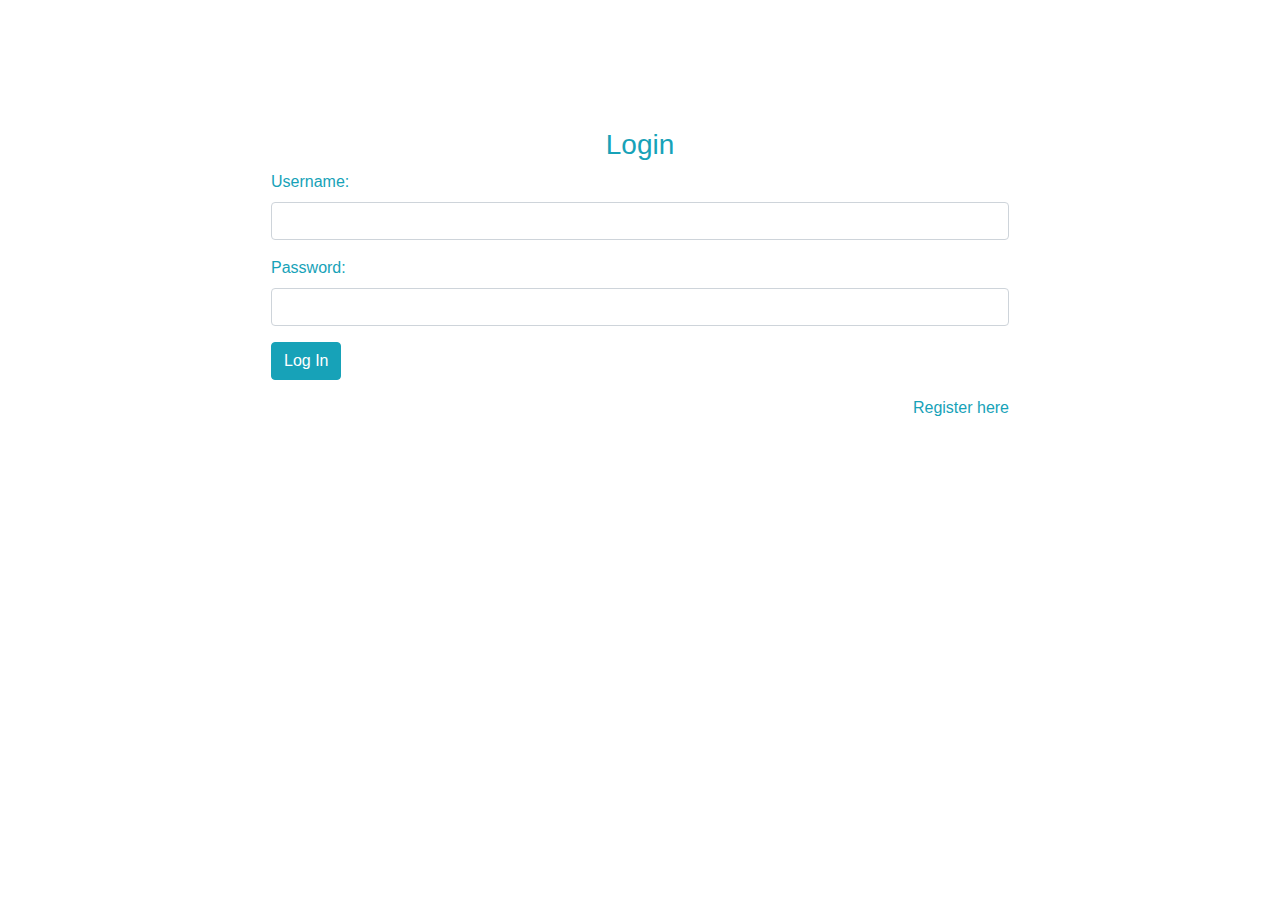
<file: index.html>
<!DOCTYPE html>
<html lang="en">
<head>
    <meta charset="UTF-8">
    <meta http-equiv="X-UA-Compatible" content="IE=edge">
    <meta name="viewport" content="width=device-width, initial-scale=1.0">
    <title>Login Page</title>
    <link rel="stylesheet" href="css/styles.css">
    <link href="//maxcdn.bootstrapcdn.com/bootstrap/4.1.1/css/bootstrap.min.css" rel="stylesheet" id="bootstrap-css">
    <link rel="stylesheet" href="https://stackpath.bootstrapcdn.com/bootstrap/4.1.3/css/bootstrap.min.css" integrity="sha384-MCw98/SFnGE8fJT3GXwEOngsV7Zt27NXFoaoApmYm81iuXoPkFOJwJ8ERdknLPMO" crossorigin="anonymous">
</head>
<body>
    <div class="login">
        
        <div class="container">
            <div class="login-row" class="row justify-content-center align-items-center">
                <div class="login-column">
                    <div class="login-box ">
                        <form class="login-form form" action="" method="post">
                            <h3 class="text-center text-info">Login</h3>
                            <div class="form-group">
                                <label for="username" class="text-info">Username:</label><br>
                                <input type="text" name="username" id="username" class="form-control">
                            </div>
                            <div class="form-group">
                                <label for="password" class="text-info">Password:</label><br>
                                <input type="text" name="password" id="password" class="form-control">
                            </div>
                            
                            <div class="form-group">
                                <a href="home.html" class="btn-info btn submit" >Log In</a>
                            </div>
                            <div class="register-link text-right">
                                <a href="#" class="text-info">Register here</a>
                            </div>
                        </form>
                    </div>
                </div>
            </div>
        </div>
    </div>
    
</body>
<script src="//maxcdn.bootstrapcdn.com/bootstrap/4.1.1/js/bootstrap.min.js"></script>
<script src="//cdnjs.cloudflare.com/ajax/libs/jquery/3.2.1/jquery.min.js"></script>
<script src="https://code.jquery.com/jquery-3.3.1.slim.min.js" integrity="sha384-q8i/X+965DzO0rT7abK41JStQIAqVgRVzpbzo5smXKp4YfRvH+8abtTE1Pi6jizo" crossorigin="anonymous"></script>
<script src="https://cdnjs.cloudflare.com/ajax/libs/popper.js/1.14.3/umd/popper.min.js" integrity="sha384-ZMP7rVo3mIykV+2+9J3UJ46jBk0WLaUAdn689aCwoqbBJiSnjAK/l8WvCWPIPm49" crossorigin="anonymous"></script>
<script src="https://stackpath.bootstrapcdn.com/bootstrap/4.1.3/js/bootstrap.min.js" integrity="sha384-ChfqqxuZUCnJSK3+MXmPNIyE6ZbWh2IMqE241rYiqJxyMiZ6OW/JmZQ5stwEULTy" crossorigin="anonymous"></script>
</html>
</file>
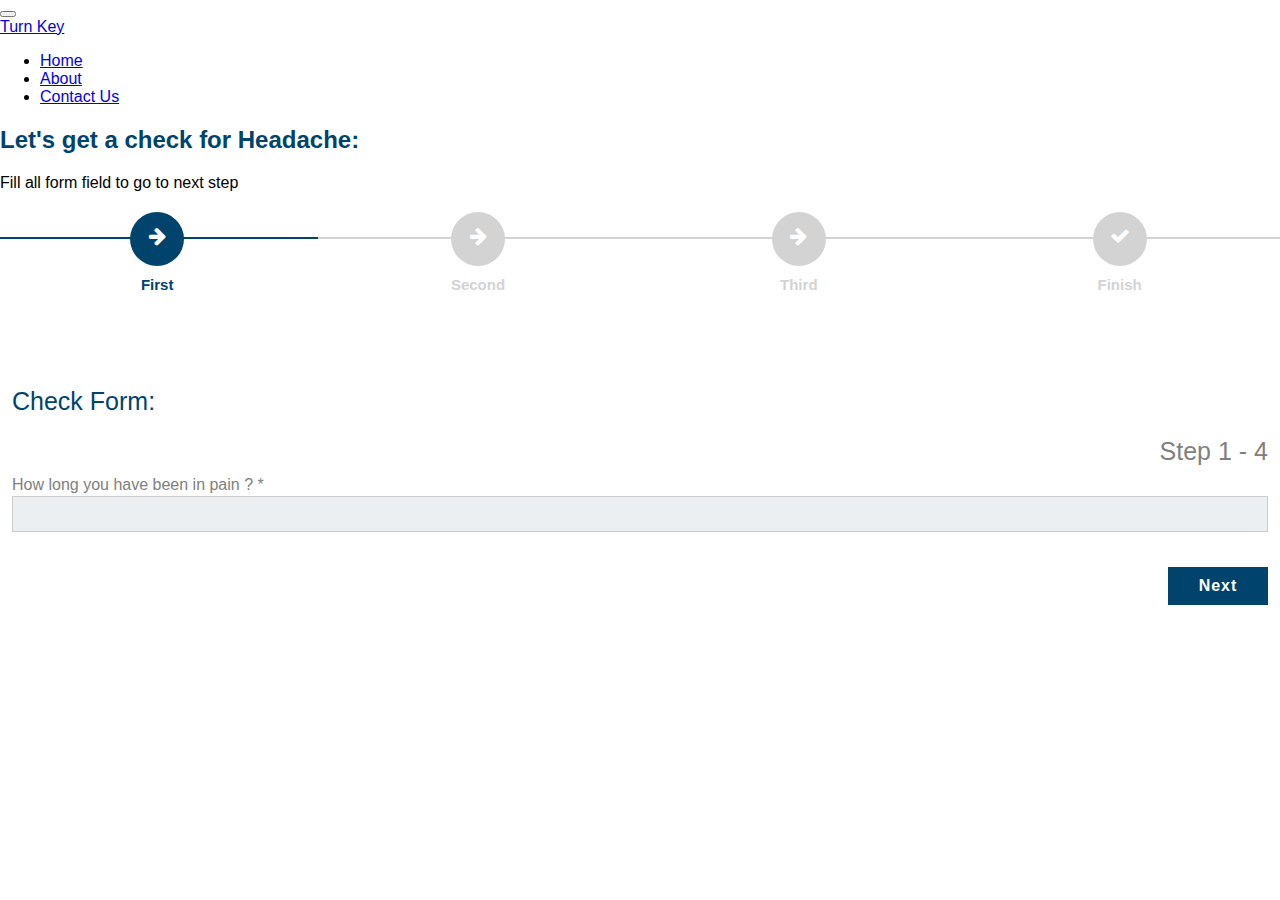
<file: check.html>
<!DOCTYPE html>
<html lang="en">
  <head>
    <meta charset="UTF-8" />
    <meta http-equiv="X-UA-Compatible" content="IE=edge" />
    <meta name="viewport" content="width=device-width, initial-scale=1.0" />
    <title>Turn Key</title>
    <link
      rel="stylesheet"
      href="https://cdn.jsdelivr.net/npm/bootstrap@4.6.0/dist/css/bootstrap.min.css"
      integrity="sha384-B0vP5xmATw1+K9KRQjQERJvTumQW0nPEzvF6L/Z6nronJ3oUOFUFpCjEUQouq2+l"
      crossorigin="anonymous"
    />
    <link
      rel="stylesheet"
      href="https://cdnjs.cloudflare.com/ajax/libs/font-awesome/4.7.0/css/font-awesome.min.css"
      integrity="sha256-eZrrJcwDc/3uDhsdt61sL2oOBY362qM3lon1gyExkL0="
      crossorigin="anonymous"
    />
    <link
      rel="stylesheet"
      href="https://cdn.jsdelivr.net/npm/bootstrap-icons@1.5.0/font/bootstrap-icons.css"
    />
    <link rel="stylesheet" href="./css/style.css" />
  </head>

  <body>
    <nav class="navbar navbar-expand-lg navbar-light bg-light">
        <button
          class="navbar-toggler"
          type="button"
          data-toggle="collapse"
          data-target="#navbarTogglerDemo01"
          aria-controls="navbarTogglerDemo01"
          aria-expanded="false"
          aria-label="Toggle navigation"
        >
          <span class="navbar-toggler-icon"></span>
        </button>
        <div class="collapse navbar-collapse" id="navbarTogglerDemo01">
          <a class="navbar-brand" href="home.html">Turn Key</a>
          <ul class="navbar-nav ml-auto mt-2 mt-lg-0">
            <li class="nav-item active">
              <a class="nav-link" href="home.html"
                >Home <span class="sr-only">(current)</span></a
              >
            </li>
            <li class="nav-item">
              <a class="nav-link" href="#">About</a>
            </li>
            <li class="nav-item">
              <a class="nav-link" href="#">Contact Us</a>
            </li>
          </ul>
        </div>
      </nav>

    <div class="container-fluid mt-5">
      <div class="row justify-content-center">
        <div
          class="
            col-11 col-sm-9 col-md-7 col-lg-6 col-xl-5
            text-center
            p-0
            mb-2
          "
        >
          <div class="card px-0 pt-4 pb-0  mb-3">
            <h2 id="heading"><strong>Let's get a check for Headache:</strong></h2>
            <p>Fill all form field to go to next step</p>
            <form id="msform">
              <!-- progressbar -->
              <ul id="progressbar">
                <li class="active" id="account"><strong>First</strong></li>
                <li id="personal"><strong>Second</strong></li>
                <li id="payment"><strong>Third</strong></li>
                <li id="confirm"><strong>Finish</strong></li>
              </ul>
              <div class="progress">
                <div
                  class="
                    progress-bar progress-bar-striped progress-bar-animated
                  "
                  role="progressbar"
                  aria-valuemin="0"
                  aria-valuemax="100"
                ></div>
              </div>
              <br />
              <!-- fieldsets -->
              <fieldset>
                <div class="form-card">
                  <div class="row">
                    <div class="col-7">
                      <h2 class="fs-title">Check Form:</h2>
                    </div>
                    <div class="col-5">
                      <h2 class="steps">Step 1 - 4</h2>
                    </div>
                  </div>
                  <label class="fieldlabels">How long you have been in pain ? *</label>
                  <input type="name" name="fname" />
                  
                </div>
                <input
                  type="button"
                  name="next"
                  class="next action-button"
                  value="Next"
                />
              </fieldset>
              <fieldset>
                <div class="form-card">
                  <div class="row">
                    <div class="col-7">
                      <h2 class="fs-title"></h2>
                    </div>
                    <div class="col-5">
                      <h2 class="steps">Step 2 - 4</h2>
                    </div>
                  </div>
                  <label class="fieldlabels">Where exactly do you feel pain?*</label>
                  <input type="text" name="fname" />
                  
                  
                </div>
                <input
                  type="button"
                  name="next"
                  class="next action-button"
                  value="Next"
                />
                <input
                  type="button"
                  name="previous"
                  class="previous action-button-previous"
                  value="Previous"
                />
              </fieldset>
              <fieldset>
                <div class="form-card">
                  <div class="row">
                    <div class="col-7">
                      <h2 class="fs-title"></h2>
                    </div>
                    <div class="col-5">
                      <h2 class="steps">Step 3 - 4</h2>
                    </div>
                  </div>
                  <label class="fieldlabels">How long have you been hungry?</label>
                  <input type="text" name="fname" />
                  <br>
                 
                </div>
                <input
                  type="button"
                  name="next"
                  class="next action-button"
                  value="Submit"
                />
                <input
                  type="button"
                  name="previous"
                  class="previous action-button-previous"
                  value="Previous"
                />
              </fieldset>
              <fieldset>
                <div class="form-card">
                  <div class="row">
                    <div class="col-7">
                      <h2 class="fs-title">Results:</h2>
                    </div>
                    <div class="col-5">
                      <h2 class="steps">Step 4 - 4</h2>
                    </div>
                  </div>
                  <br /><br />
                  
                  <br />
                  <div class="row justify-content-center">
                    <div class="col-3">
                      <img
                        src="./img/1.png"
                        class="fit-image"
                      />
                    </div>
                  </div>
                  <br /><br />
                  <div class="row justify-content-center">
                    <div class="col-7 text-center">
                      <h5 class="purple-text text-center">
                        You Have Successfully Completed Task
                        <br>
                        You need a headache medicine !! For Now !!
                      </h5>
                      <br>
                      <br>
                    </div>
                </div>
            </div>
              </fieldset>
            </form>
          </div>
        </div>
      </div>
    </div>
    <script
      src="https://code.jquery.com/jquery-3.5.1.slim.min.js"
      integrity="sha384-DfXdz2htPH0lsSSs5nCTpuj/zy4C+OGpamoFVy38MVBnE+IbbVYUew+OrCXaRkfj"
      crossorigin="anonymous"
    ></script>
    <script src="https://cdnjs.cloudflare.com/ajax/libs/jquery/3.2.1/jquery.min.js"></script>
    <script
      src="https://cdn.jsdelivr.net/npm/popper.js@1.16.1/dist/umd/popper.min.js"
      integrity="sha384-9/reFTGAW83EW2RDu2S0VKaIzap3H66lZH81PoYlFhbGU+6BZp6G7niu735Sk7lN"
      crossorigin="anonymous"
    ></script>
    <script
      src="https://cdn.jsdelivr.net/npm/bootstrap@4.6.0/dist/js/bootstrap.min.js"
      integrity="sha384-+YQ4JLhjyBLPDQt//I+STsc9iw4uQqACwlvpslubQzn4u2UU2UFM80nGisd026JF"
      crossorigin="anonymous"
    ></script>
    <script>
      $(document).ready(function () {
        var current_fs, next_fs, previous_fs; //fieldsets
        var opacity;
        var current = 1;
        var steps = $("fieldset").length;

        setProgressBar(current);

        $(".next").click(function () {
          current_fs = $(this).parent();
          next_fs = $(this).parent().next();

          //Add Class Active
          $("#progressbar li")
            .eq($("fieldset").index(next_fs))
            .addClass("active");

          //show the next fieldset
          next_fs.show();
          //hide the current fieldset with style
          current_fs.animate(
            { opacity: 0 },
            {
              step: function (now) {
                // for making fielset appear animation
                opacity = 1 - now;

                current_fs.css({
                  display: "none",
                  position: "relative",
                });
                next_fs.css({ opacity: opacity });
              },
              duration: 500,
            }
          );
          setProgressBar(++current);
        });

        $(".previous").click(function () {
          current_fs = $(this).parent();
          previous_fs = $(this).parent().prev();

          //Remove class active
          $("#progressbar li")
            .eq($("fieldset").index(current_fs))
            .removeClass("active");

          //show the previous fieldset
          previous_fs.show();

          //hide the current fieldset with style
          current_fs.animate(
            { opacity: 0 },
            {
              step: function (now) {
                // for making fielset appear animation
                opacity = 1 - now;

                current_fs.css({
                  display: "none",
                  position: "relative",
                });
                previous_fs.css({ opacity: opacity });
              },
              duration: 500,
            }
          );
          setProgressBar(--current);
        });

        function setProgressBar(curStep) {
          var percent = parseFloat(100 / steps) * curStep;
          percent = percent.toFixed();
          $(".progress-bar").css("width", percent + "%");
        }

        $(".submit").click(function () {
          return false;
        });
      });
    </script>
  </body>
</html>
</file>
<file: css/styles.css>
html,body{
    height: 100%;
    width: 100%;
    margin: 0%;
    padding: 0%;
    overflow-x: hidden;
}
.login{
    margin: 10% 20% ;
    
}
footer{
    background-color: #0066a5;
}
.header{
    width: 100%;
    height: 500px;
    background:url('../img/background.jpg');
    background-position: center;
    background-repeat: no-repeat;
    background-size: cover;
}
.heading{
    text-align: center;
    padding-left: 50%;
    padding-top: 12%;
}
.categories{
    padding-top: 2%;
    margin-left:2% ;
}
.img-size{
    height: 250px !important;
    width: 350px !important;
    object-fit: cover;
    border-radius: 10px;
    box-shadow: 0px 0px 50px rgba(0, 0, 0, 0.5);
}
.demo{
    margin-top: 2%;
}
.hm-zoom{
    transition: 0.3s ease-in-out;
    color: black;
}
.hm-zoom:hover{
    transform: scale(1.15);

    
}

a{
    text-decoration: none;
    color: #000;
}
a:hover{
    
    text-decoration: none;
    color: #000;
}
.mask:hover{
    color: #000;
    text-decoration: none;
}
.text-green{
    text-decoration: none;
    color: #000;
}
.text-green:hover{
    text-decoration: none;
    color: #000;
}
</file>
<file: css/style.css>
html,body{
    margin: 0%;
    padding:0%;
    height: 100%;
    width: 100%;
    font-family: Arial, Helvetica, sans-serif;
}
.navbar-paramount{
    height: 4rem;
    background-color: #00446D;
}
.brand{
    font-weight: 400;
}
.user-login{
    width: 28rem;
    height: 35rem;
    background-color: #ffffff;
    margin: auto;
    margin-top: 10%;
    border-radius: 1rem;
    border: 1px solid #d6d6d6;
    box-shadow: 0px 0px 50px rgba(0, 0, 0, 0.5);
    display: flex;
    flex-direction: column;
    align-items: center;
}
.bg-gradient{
    background:linear-gradient(45deg,#00446D,#016aac);
    height: 100%;
    width: 100%;
}
.login-icon{
    font-size: 8rem;
}
.input-icon{
    position: absolute;
    left: 6%;
}
.eye-icon{
    position: absolute;
    right: 8%;
    cursor: pointer;
}
.paramount-control{
    border: none;
    outline: none !important;
    background-color: #dfdfdf;
    padding: 1.5rem 1rem 1.5rem 2.8rem;
    width: 25rem;
    border-radius: 0%;
}
.btn-purple{
    background:linear-gradient(270deg,#00446D,#016aac);
    color: #fff;
    padding: 0.8rem 1rem 0.8rem 1rem;
    font-weight: 600;
    font-size: 1rem;
}
.fa-1x{
    font-size: 1.4rem;
}
.forgot-password{
    padding: 0.5rem;
    font-weight: 600;
    color: #00446D;
}
.upload-photo{
    width: 28rem;
    background-color: #ffffff;
    margin: auto;
    margin-top: 8%;
    border-radius: 5px;
    border: 1px solid #b5b5b5;
    box-shadow: 0px 0px 25px rgba(0, 0, 0, 0.25);
    display: flex;
    flex-direction: column;
    align-items: center;
}
#upload {
    opacity: 0;
}

#upload-label {
    position: absolute;
    top: 50%;
    left: 1rem;
    transform: translateY(-50%);
}

.image-area {
    border: 2px dashed rgba(99, 99, 99, 0.7);
    padding: 1rem;
    position: relative;
    object-fit: cover;
}

.image-area::before {
    content: 'Uploaded image result';
    color: rgb(56, 56, 56);
    font-weight: bold;
    text-transform: uppercase;
    position: absolute;
    top: 50%;
    left: 50%;
    transform: translate(-50%, -50%);
    font-size: 0.8rem;
    z-index: 1;
}

.image-area img {
    z-index: 2;
    position: relative;
}
@media (max-width:768px) {
    .user-login{
        width: 98%;
        height: 35rem;
        background-color: #ffffff;
        margin: auto;
        margin-top: 25%;
        border-radius: 1rem;
        border: 1px solid #d6d6d6;
        box-shadow: 0px 0px 50px rgba(0, 0, 0, 0.5);
    }
    .paramount-control{
        border: none;
        outline: none !important;
        background-color: #ededed;
        padding: 1.5rem 1rem 1.5rem 2.8rem;
        width: 20rem;
    }
    .input-icon{
        position: absolute;
        left: 7%;
    }
    .upload-photo{
        width: 95%;
        background-color: #ffffff;
        margin: auto;
        margin-top: 25%;
        border-radius: 5px;
        border: 1px solid #d6d6d6;
        box-shadow: 0px 0px 25px rgba(0, 0, 0, 0.25);
        display: flex;
        flex-direction: column;
        align-items: center;
    }
}

/* Form */

#heading {
    text-transform: none;
    color: #00446D;
    font-weight: normal
}

#msform {
    text-align: center;
    position: relative;
    margin-top: 20px
}

#msform fieldset {
    background: white;
    border: 0 none;
    border-radius: 0.5rem;
    box-sizing: border-box;
    width: 100%;
    margin: 0;
    padding-bottom: 20px;
    position: relative
}

.form-card {
    text-align: left
}

#msform fieldset:not(:first-of-type) {
    display: none
}

#msform input,
#msform textarea {
    padding: 8px 15px 8px 15px;
    border: 1px solid #ccc;
    border-radius: 0px;
    margin-bottom: 25px;
    margin-top: 2px;
    width: 100%;
    box-sizing: border-box;
    color: #2C3E50;
    background-color: #ECEFF1;
    font-size: 16px;
    letter-spacing: 1px
}

#msform input:focus,
#msform textarea:focus {
    -moz-box-shadow: none !important;
    -webkit-box-shadow: none !important;
    box-shadow: none !important;
    border: 1px solid #00446D;
    outline-width: 0
}

#msform .action-button {
    width: 100px;
    background: #00446D;
    font-weight: bold;
    color: white;
    border: 0 none;
    border-radius: 0px;
    cursor: pointer;
    padding: 10px 5px;
    margin: 10px 0px 10px 5px;
    float: right;
    font-family: 'Segoe UI', Tahoma, Geneva, Verdana, sans-serif!important;
}

#msform .action-button:hover,
#msform .action-button:focus {
    background-color: #311B92
}

#msform .action-button-previous {
    width: 100px;
    background: #616161;
    font-weight: bold;
    color: white;
    border: 0 none;
    border-radius: 0px;
    cursor: pointer;
    padding: 10px 5px;
    margin: 10px 5px 10px 0px;
    float: right
}

#msform .action-button-previous:hover,
#msform .action-button-previous:focus {
    background-color: #000000
}

.card {
    z-index: 0;
    border: none;
    position: relative
}

.fs-title {
    font-size: 25px;
    color: #00446D;
    margin-bottom: 15px;
    font-weight: normal;
    text-align: left
}

.purple-text {
    color: #00446D;
    font-weight: normal
}

.steps {
    font-size: 25px;
    color: gray;
    margin-bottom: 10px;
    font-weight: normal;
    text-align: right
}

.fieldlabels {
    color: gray;
    text-align: left
}

#progressbar {
    margin-bottom: 30px;
    margin-left: -2.7rem !important;
    overflow: hidden;
    color: lightgrey
}

#progressbar .active {
    color: #00446D
}

#progressbar li {
    list-style-type: none;
    font-size: 15px;
    width: 25%;
    float: left;
    position: relative;
    font-weight: 400
}

#progressbar #account:before {
    font-family: FontAwesome;
    content: "\f061"
}

#progressbar #personal:before {
    font-family: FontAwesome;
    content: "\f061"
}

#progressbar #payment:before {
    font-family: FontAwesome;
    content: "\f061"
}

#progressbar #confirm:before {
    font-family: FontAwesome;
    content: "\f00c"
}

#progressbar li:before {
    width: 50px;
    height: 50px;
    line-height: 45px;
    display: block;
    font-size: 20px;
    color: #ffffff;
    background: lightgray;
    border-radius: 50%;
    margin: 0 auto 10px auto;
    padding: 2px
}

#progressbar li:after {
    content: '';
    width: 100%;
    height: 2px;
    background: lightgray;
    position: absolute;
    left: 0;
    top: 25px;
    z-index: -1
}

#progressbar li.active:before,
#progressbar li.active:after {
    background: #00446D
}

.progress {
    height: 20px
}

.progress-bar {
    background-color: #00446D;
}

.fit-image {
    width: 100%;
    object-fit: cover
}
</file>
